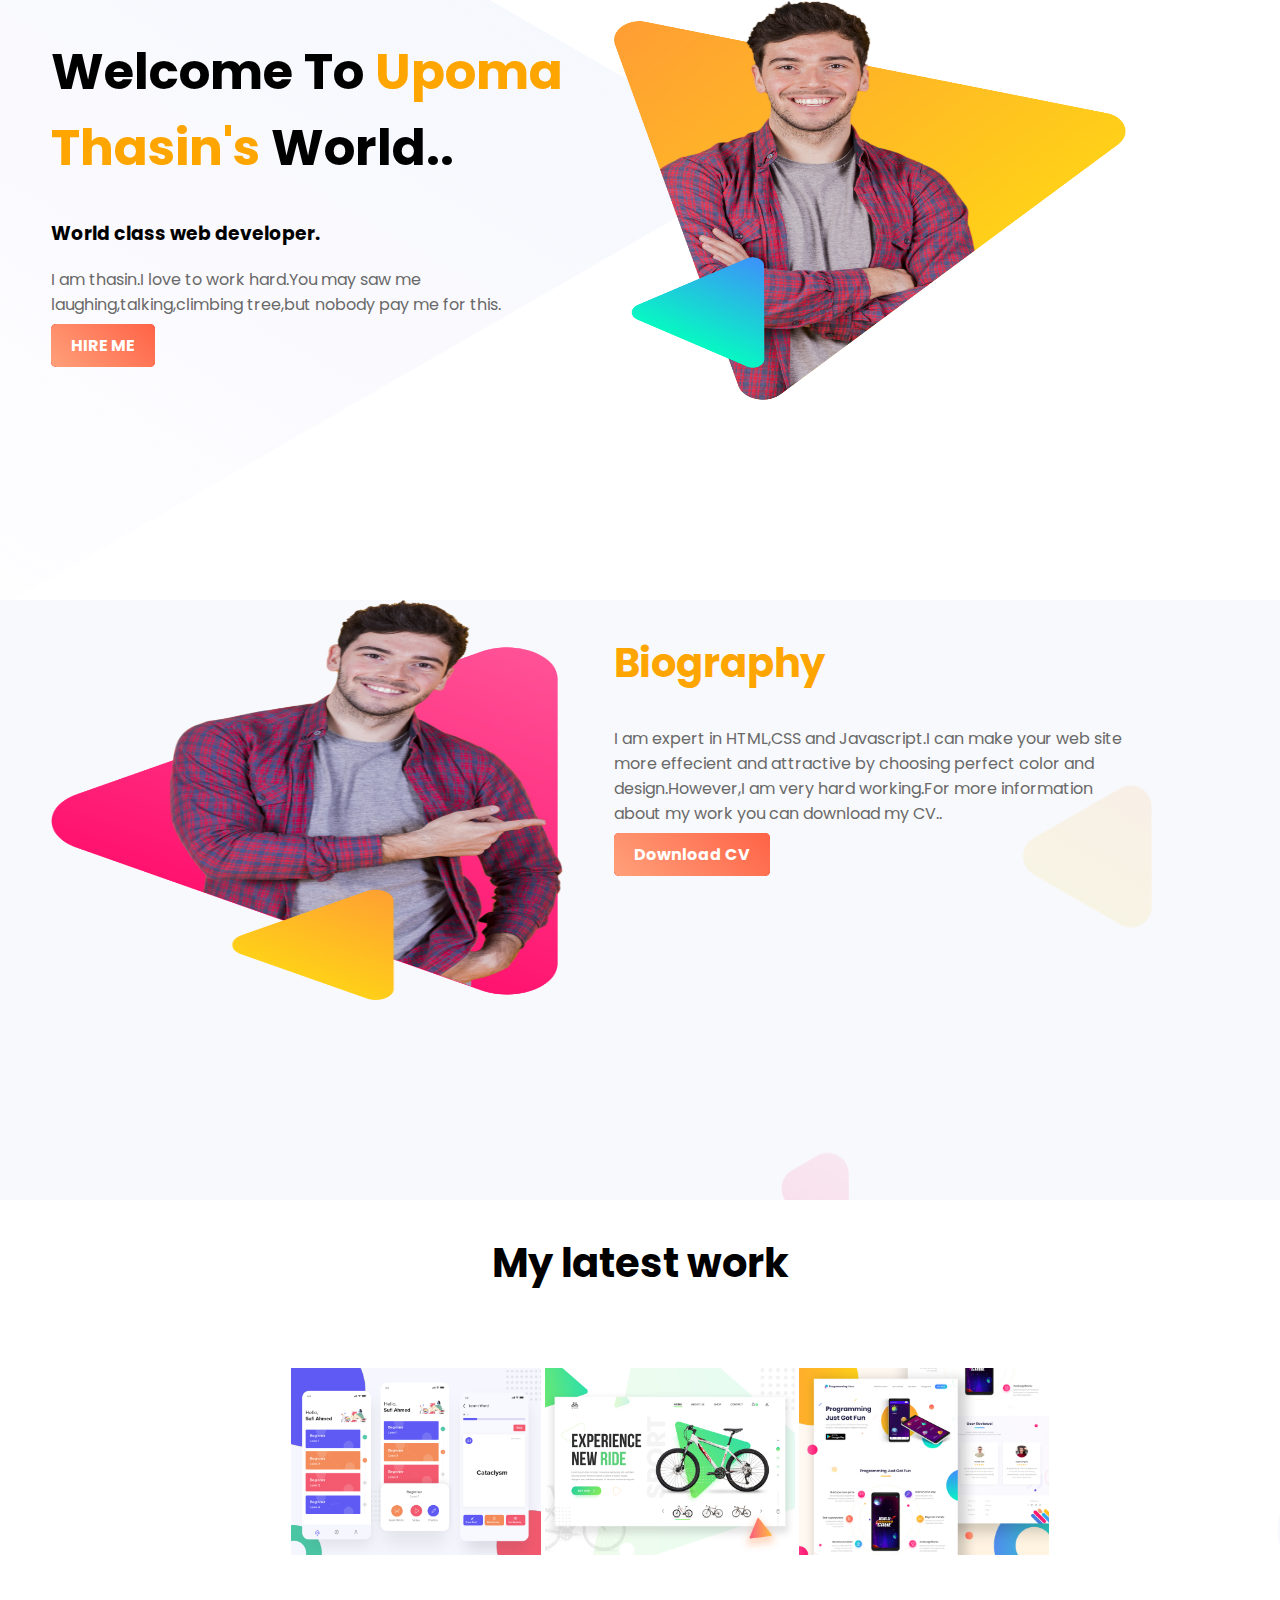
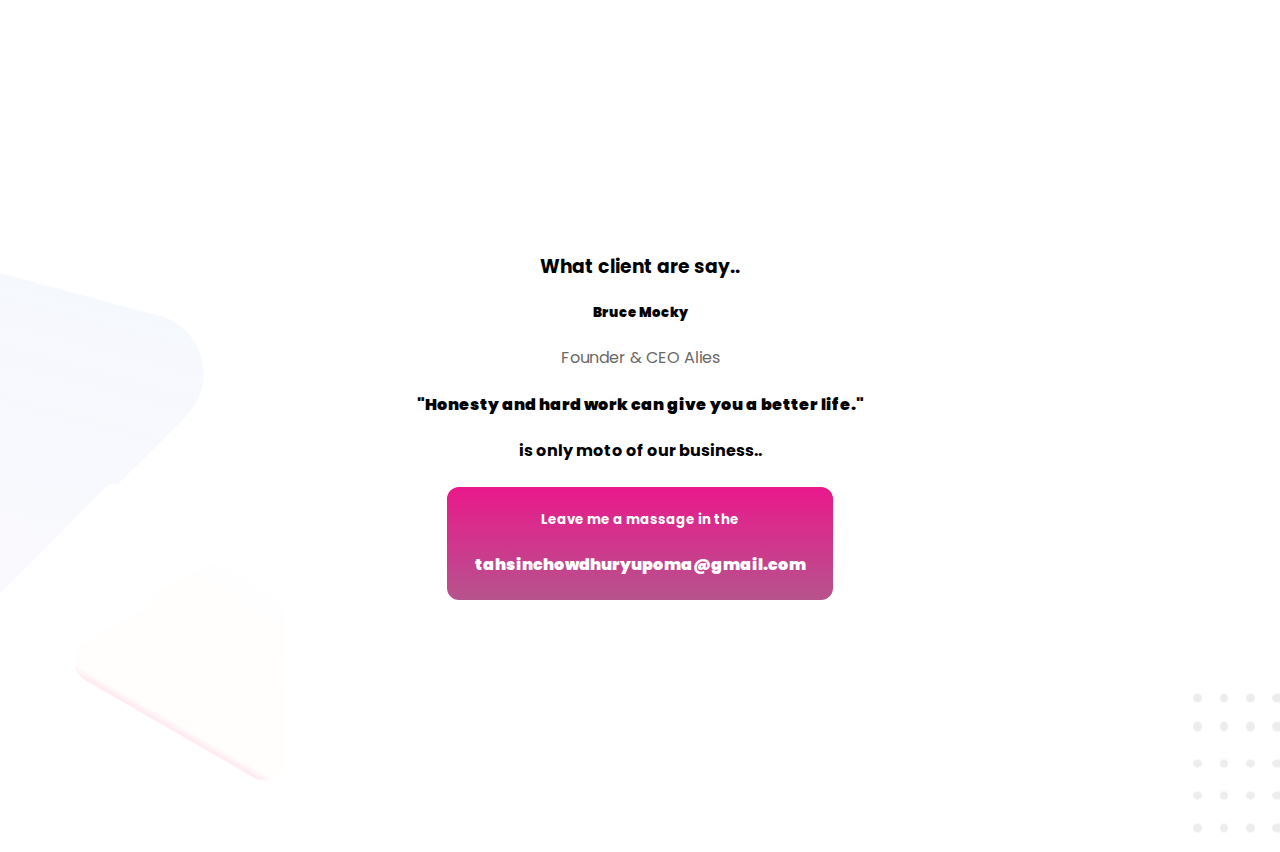
<file: ass.html>
<!DOCTYPE html>

<head>
    <title>Thasin's personal website </title>
      
       <link href="https://fonts.googleapis.com/css2?family=Poppins&display=swap" rel="stylesheet">
       <link rel="stylesheet" href="style.css">
</head>
<body>
    <section class="top">
        <div class="half">
<h1>

Welcome To
<span class="highlight"> Upoma Thasin's</span> World..</h1>
<h3> World class web developer.</h3>
  <p> I am thasin.I  love to work hard.You may saw me laughing,talking,climbing tree,but nobody pay me for this.</p>
<a class="link-button" target="_blank" href="https://www.facebook.com">HIRE ME</a>


</div>
<div class="half">
<img src="peter.png" width="300px" height="400px">
</div>
</section>
<section class="dream">
  <div class="half">
<img src="peter_dream.png"width="300px" height="400px" >
  </div>
  <div class="half">

<h2 class="highlight">Biography </h2>
<p> I am expert in HTML,CSS and Javascript.I can make your web site more effecient and attractive by choosing perfect color and design.However,I am very hard working.For more information about my work you can download my CV..</p>
<a class="link-button" target="_blank" href="https://www.facebook.com">Download CV </a>
  </div>
</section>



<section class="work">
  <h2><center>My latest work</center></h2>
  
 <div class="pic">
     <img src="work-1.png" width="250px" hight="330px">
     <img src="work-2.jpg" width="250px" hight="330px">
     <img src="work-3.jpg" width="250px" hight="300px">
 </div>
  
</section>
<section class="client">
    <div>
    <h3>What client are say..</h3>
    <h5><b> Bruce Mocky</b></h5>
    <p>Founder & CEO Alies</p>
    <h4><b>"Honesty and hard work can give you a better life." </b> </h4>
    <h4>is only moto of our business..</h4>
    </div>
    <div id="foot">
    <center>
    <div class="color">
<h5>Leave me a massage in the</h5>
<h4><strong>tahsinchowdhuryupoma@gmail.com</strong></h4>
    </center>
    </div>
</div>
    </section>
</body>
</html>
</file>
<file: style.css>
h1{
    font-size: 50px;
    
}
h2{
    font-size:40px;
}

body{
    font-family: 'Poppins', sans-serif;
    color: black;
    margin: 0;
}
 p {
color: dimgray;
}
.highlight{
color:orange
}
.half {
    width: 40%;
    float: left;
    margin-left:3%;
    padding-left: 1%;
}
.half img {
width: 100% ;
}
.top{
   background-image: url(header-bg.png);
   background-repeat: no-repeat;
}
section { 
    height:500px;
    padding-bottom: 100px;
}
.link-button {
    text-decoration: none;
    background-color:red;
    padding:10px 20px;
    border-radius: 5px;
    color: white;
    font-weight: 700;
    background-image: linear-gradient(45deg,lightsalmon,tomato);

}
.dream
{
    background-image: url(biography-bg.png);
    background-repeat:no-repeat;
    background-position: right;
}
.single-exper {
box-shadow: 10px 10px rgb(156, 155, 155);
border-radius: 5px;
height: 80%;
background-color:white;

}
.experience {
background-image: url(footer-bg.png);
background-repeat: no-repeat;
background-position:left;
}
#full
{
    border-left: 7px solid ;
    border-image:linear-gradient(180deg,lightsalmon,tomato);
    border-image-slice: 1;
}
#empty
{
    border-left: 7px solid ;
    border-image:linear-gradient(180deg,blue,cyan) ;

      border-image-slice: 1;

}
.pic {
    float: left;
    border: 3px solid white;
    margin-left: 250px;
    padding: 3%;
}
.work
{
    background-image: url(latest-work-bg.png);
    background-repeat: no-repeat;
}
.client
{
    text-align: center;
    background-image: url(footer-bg.png);
    background-repeat: no-repeat;
    background-position: center;
}
.color{
    color: white;
    background-image: linear-gradient(180deg,rgb(233, 25, 139),rgb(182, 83, 141) );
    
    
    width:30%;
    border: 3px solid white;
   
    padding: 2%;
    border-radius: 15px 15px 15px 15px ;
    padding: 1px;
    
}
#foot{
    background-image: url(footer-bg.png);
    background-repeat: no-repeat;
    background-position: center;
}
</file>
